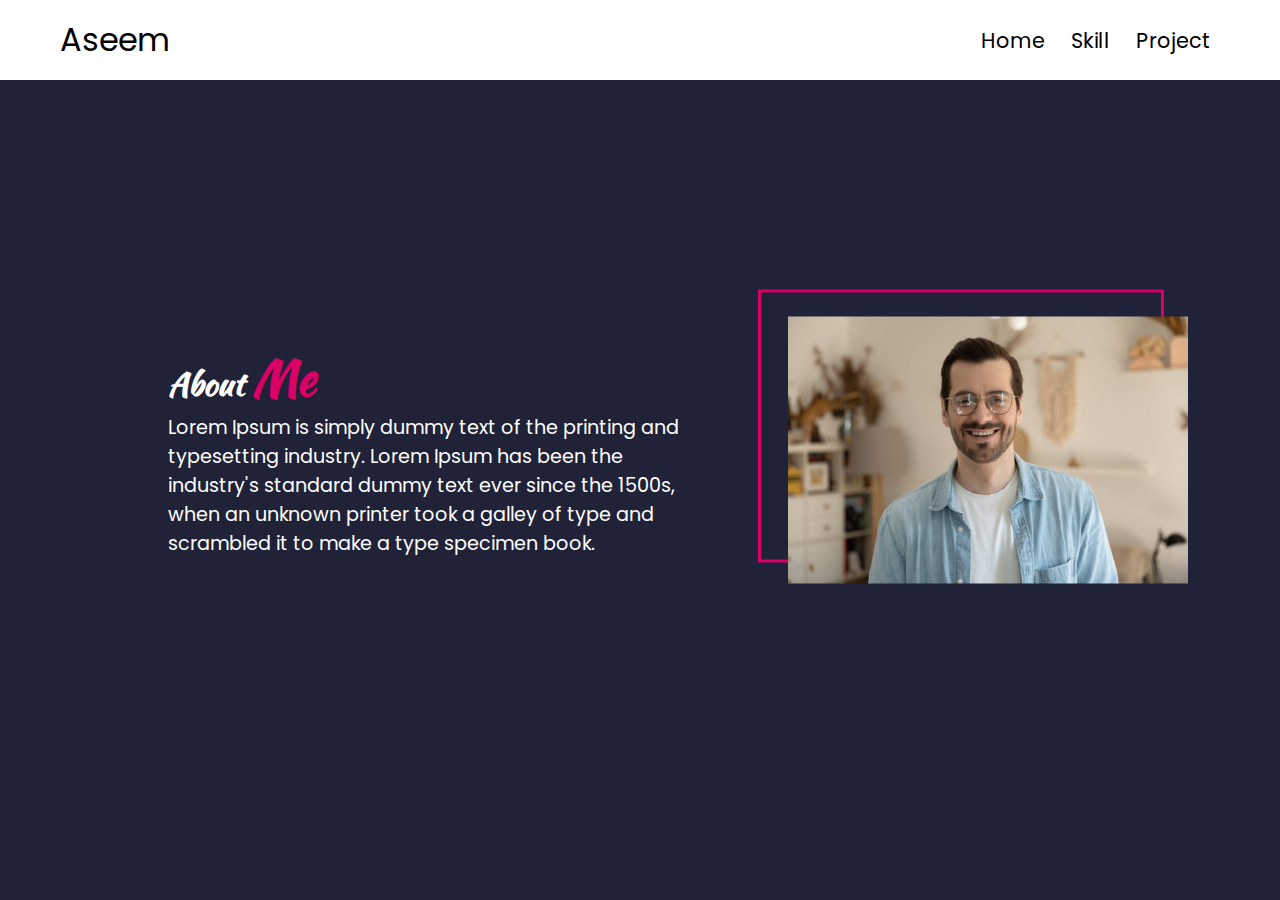
<file: index.html>
<!DOCTYPE html>
<html lang="en">
<head>
    <meta charset="UTF-8">
    <meta http-equiv="X-UA-Compatible" content="IE=edge">
    <meta name="viewport" content="width=device-width, initial-scale=1.0">
    <title>Document</title>
    <link rel="stylesheet" href="new.css">
</head>
<body>
   <section class="main-div">
       <div class="heading">
           <nav>
               <div class="logo">Aseem</div>
               <div class="menu">
                   <a href="#">Home</a>
                   <a href="#">Skill</a>
                   <a href="#">Project</a>
               </div>
           </nav>
       </div>
       <div class="main-content">
           <div class="left-side">
               <h1>About <span>Me</span></h1>
               <p>Lorem Ipsum is simply dummy text of the printing and typesetting industry. Lorem Ipsum has been the industry's standard dummy text ever since the 1500s, when an unknown printer took a galley of type and scrambled it to make a type specimen book.</p>
           </div>
           <div class="right-side">
               <div class="randomimg">
                   <img src="profile.jpg" alt="profile">
               </div>
           </div>
       </div>
   </section>
<script src="randomcolor.js"></script>
</body>
</html>
</file>
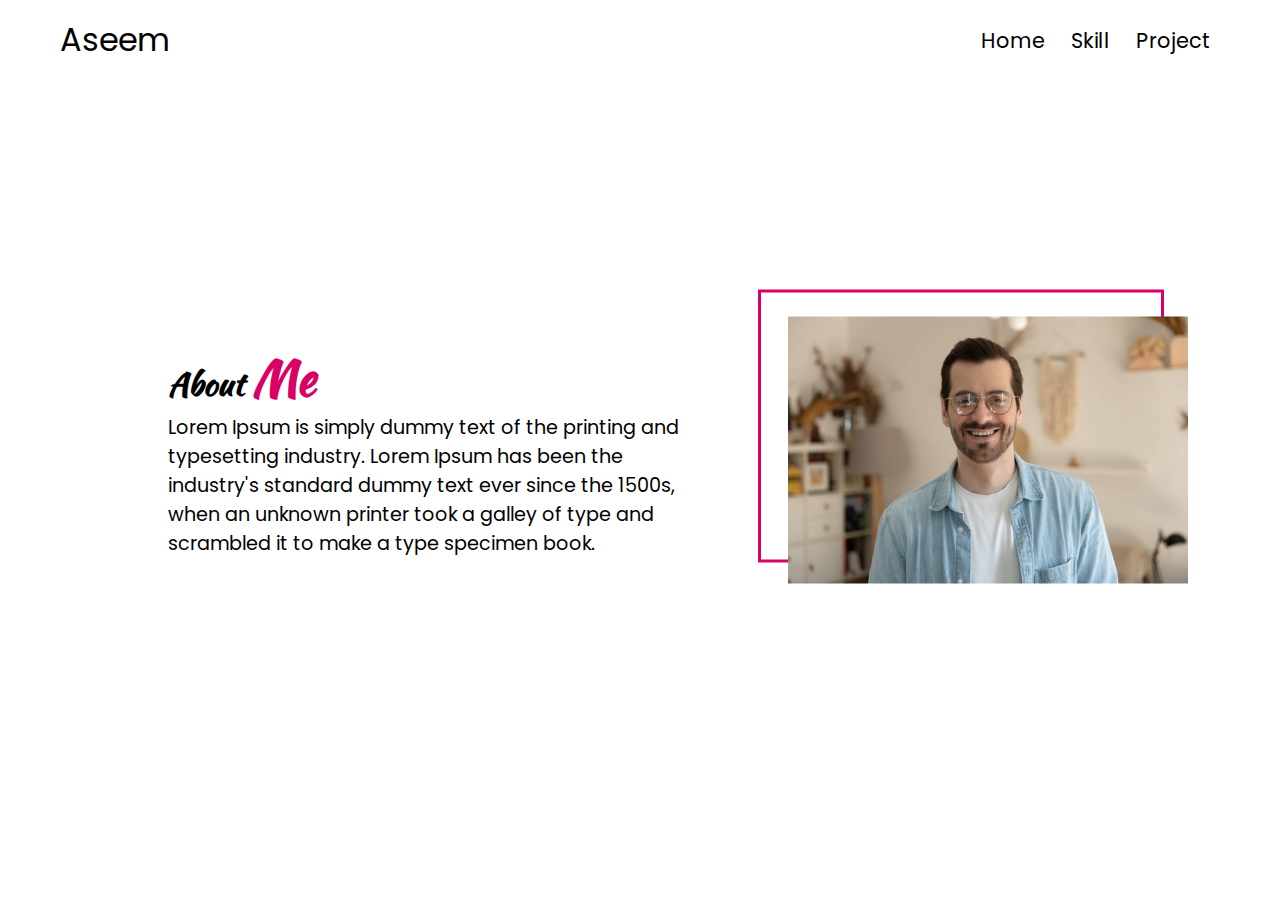
<file: new.html>
<!DOCTYPE html>
<html lang="en">
<head>
    <meta charset="UTF-8">
    <meta http-equiv="X-UA-Compatible" content="IE=edge">
    <meta name="viewport" content="width=device-width, initial-scale=1.0">
    <title>Document</title>
    <link rel="stylesheet" href="new.css">
</head>
<body>
   <section class="main-div">
       <div class="heading">
           <nav>
               <div class="logo">Aseem</div>
               <div class="menu">
                   <a href="#">Home</a>
                   <a href="#">Skill</a>
                   <a href="#">Project</a>
               </div>
           </nav>
       </div>
       <div class="main-content">
           <div class="left-side">
               <h1>About <span>Me</span></h1>
               <p>Lorem Ipsum is simply dummy text of the printing and typesetting industry. Lorem Ipsum has been the industry's standard dummy text ever since the 1500s, when an unknown printer took a galley of type and scrambled it to make a type specimen book.</p>
           </div>
           <div class="right-side">
               <div class="randomimg">
                   <img src="profile.jpg" alt="profile">
               </div>
           </div>
       </div>
   </section>
<script src="randomcolor.js"></script>
</body>
</html>
</file>
<file: new.css>
@import url('https://fonts.googleapis.com/css2?family=Poppins:wght@500&display=swap');
@import url('https://fonts.googleapis.com/css2?family=Kaushan+Script&display=swap');
* {
  margin: 0;
  padding: 0;
  box-sizing: border-box;
}
body {
  font-family: 'muli';
  overflow: hidden;
}
section {
  width: 100vw;
  height: 100vh;
}
nav {
  display: flex;
  align-items: center;
  justify-content: space-between;
  width: 100%;
  height: 80px;
  background-color: white;
  color: black;
  padding: 20px 60px;
  font-size: 1.3rem;
  font-family: 'Poppins', sans-serif;
}
.logo {
  font-size: 2rem;
  cursor: pointer;
  position: relative;
}
.menu a {
  color: black;
  margin: 0px 10px;
  text-decoration: none;
  position: relative;
}
a::after,
.logo::after {
  content: '';
  width: 0%;
  background: #d90166;
  height: 3px;
  position: absolute;
  bottom: 0px;
  left: 0px;
  transition: 0.5s linear;
}
a:hover::after,
.logo:hover::after {
  width: 100%;
}
h1 span {
  font-size: 3rem;
  color: #d90166;
  font-family: 'Kaushan Script', cursive;
}
h1 {
  font-family: 'Kaushan Script', cursive;
  font-size: 2rem;
}
.main-content {
  width: 100%;
  position: absolute;
  top: 50%;
  left: 50%;
  transform: translate(-40%, -50%);
  display: flex;
  justify-content: space-evenly;
  align-items: center;
}

.right-side {
  width: 50%;
  padding: 40px;
}
.left-side {
  max-width: 580px;
  padding: 20px;
}
.randomimg {
  width: 400px;
  height: 267px;
  position: relative;
}
img {
  width: 100%;
}
.randomimg::before {
  content: '';
  position: absolute;
  top: -1.5rem;
  left: -1.7rem;
  outline: 3px solid #d90166;
  width: 100%;
  height: 100%;
  z-index: -1;
  transition: all 1s ease-in-out;
}
.randomimg:hover::before {
  top: 0%;
  left: 0%;
}
p {
  font-size: 1.2rem;
  font-family: 'Poppins';
}
</file>
